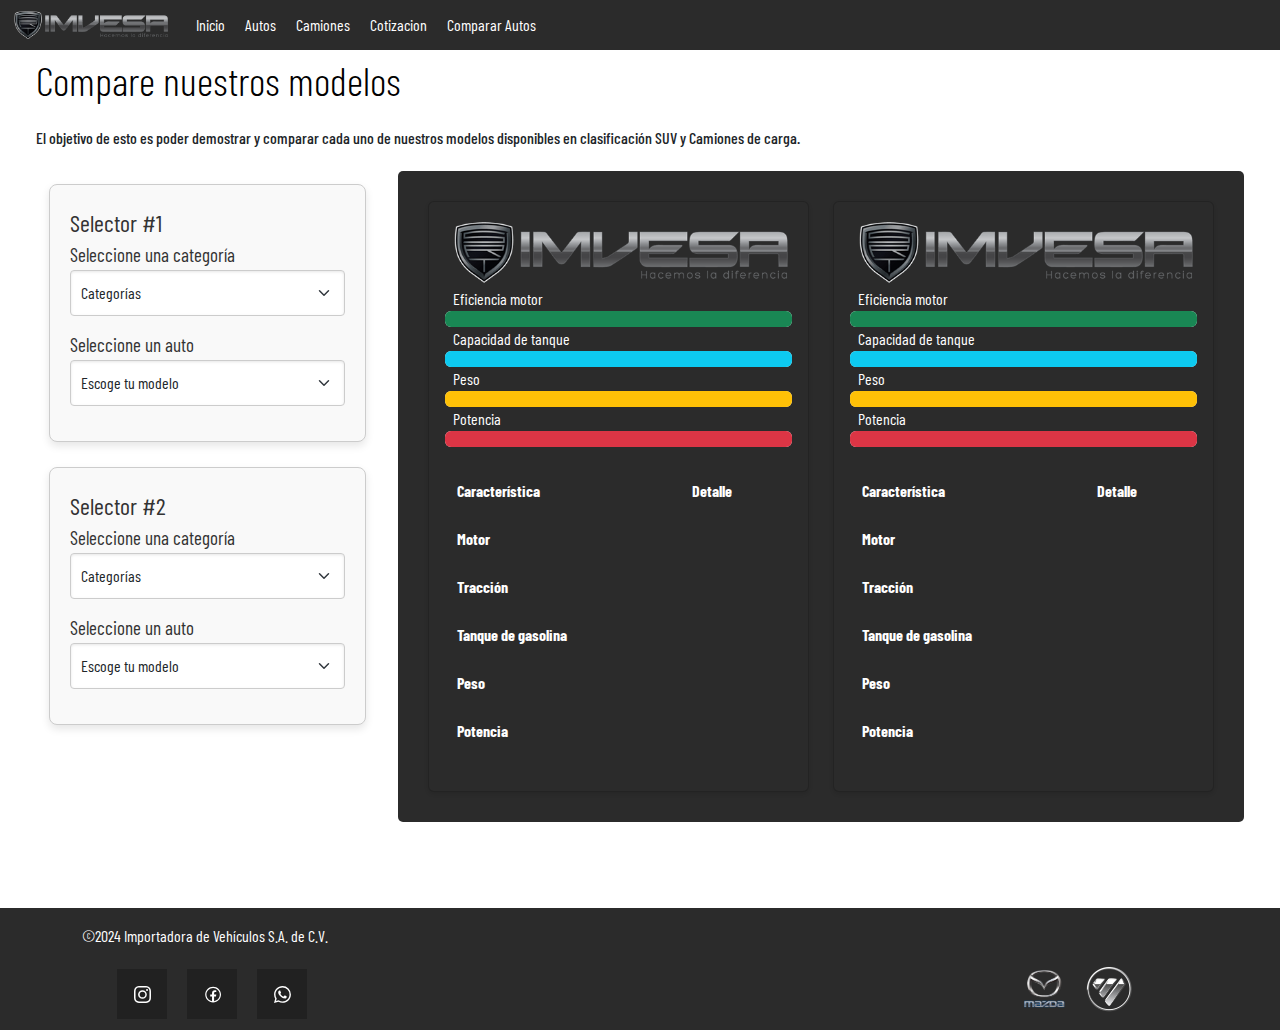
<file: src/frontend/pages/compare-cars.html>
<!DOCTYPE html>
<html lang="en">
<head>
    <meta charset="UTF-8">
    <meta name="viewport" content="width=device-width, initial-scale=1.0">
    <link rel="stylesheet" href="/src/frontend/css/compare.css">
    <script src="/src/frontend/js/menu.js"></script>
    <script defer src="/src/frontend/js/compare.js"></script>
    <script src="https://cdn.jsdelivr.net/npm/bootstrap@5.3.3/dist/js/bootstrap.bundle.min.js" integrity="sha384-YvpcrYf0tY3lHB60NNkmXc5s9fDVZLESaAA55NDzOxhy9GkcIdslK1eN7N6jIeHz" crossorigin="anonymous"></script>
    <link href="https://cdn.jsdelivr.net/npm/bootstrap@5.3.3/dist/css/bootstrap.min.css" rel="stylesheet" integrity="sha384-QWTKZyjpPEjISv5WaRU9OFeRpok6YctnYmDr5pNlyT2bRjXh0JMhjY6hW+ALEwIH" crossorigin="anonymous">
    <link rel="preconnect" href="https://fonts.googleapis.com">
    <link rel="preconnect" href="https://fonts.gstatic.com" crossorigin>
    <link href="https://fonts.googleapis.com/css2?family=Barlow+Condensed:ital,wght@0,100;0,200;0,300;0,400;0,500;0,600;0,700;0,800;0,900;1,100;1,200;1,300;1,400;1,500;1,600;1,700;1,800;1,900&display=swap" rel="stylesheet">
    <title>Imvesa</title>
</head>
<body>
    <header class="blurred-header">
        <nav>
            <a href="/index.html">
                <img src="/src/frontend/img/logos/logoimvesa-logo.png" alt="" style="width: 10rem; margin-right: 1rem;">
            </a>
            <div class="menu-toggle" id="menu-toggle">
                <svg xmlns="http://www.w3.org/2000/svg" width="16" height="16" fill="currentColor" class="bi bi-list" viewBox="0 0 16 16">
                    <path fill-rule="evenodd" d="M2.5 12a.5.5 0 0 1 .5-.5h10a.5.5 0 0 1 0 1H3a.5.5 0 0 1-.5-.5m0-4a.5.5 0 0 1 .5-.5h10a.5.5 0 0 1 0 1H3a.5.5 0 0 1-.5-.5m0-4a.5.5 0 0 1 .5-.5h10a.5.5 0 0 1 0 1H3a.5.5 0 0 1-.5-.5"/>
                </svg>
            </div>
            <div class="menu-toggle2" id="menu-toggle2">
                <p>x</p>
            </div>
            <ul class="nav-container" id="nav-container">
                <a href="/index.html"><li>Inicio</li></a>
                <a href="/src/frontend/pages/car1.html"><li>Autos</li></a>
                <a href="/src/frontend/pages/trucks.html"><li>Camiones</li></a>
                <a href="/src/frontend/pages/cotz.html"><li>Cotizacion</li></a>
                <a href="/src/frontend/pages/compare-cars.html"><li>Comparar Autos</li></a>
            </ul>
        </nav>
    </header>
    <main>  
      <div class="d-flex flex-column min-vh-100">
          <main class="flex-1 py-5 px-3">
              <div class="container-1">
                  <h1 class="display-6 font-weight-bold mb-4">Compare nuestros modelos</h1>
                  <h6 class="h6 font-weight-bold mb-4">El objetivo de esto es poder demostrar y comparar cada uno de nuestros modelos disponibles en clasificación SUV y Camiones de carga.</h6>
                  <div class="comparison-container">
                      <div class="forms-container">
                          <form action="" id="first-car" class="select-car">
                              <label style="font-size: 1.5rem;">Selector #1</label><br>
                              <label for="category1">Seleccione una categoría</label>
                              <select id="category1" class="form-select" aria-label="Seleccionar categoría">
                                  <option selected>Categorías</option>
                                  <option value="SUV">SUV</option>
                                  <option value="Camiones">Camiones</option>
                              </select>
                              <label for="model1">Seleccione un auto</label>
                              <select id="model1" class="form-select" aria-label="Seleccionar modelo">
                                  <option selected>Escoge tu modelo</option>
                              </select>
                          </form>
                          
                          <form action="" id="second-car" class="select-car">
                              <label style="font-size: 1.5rem;">Selector #2</label><br>
                              <label for="category2">Seleccione una categoría</label>
                              <select id="category2" class="form-select" aria-label="Seleccionar categoría">
                                  <option selected>Categorías</option>
                                  <option value="SUV">SUV</option>
                                  <option value="Camiones">Camiones</option>
                              </select>
                              <label for="model2">Seleccione un auto</label>
                              <select id="model2" class="form-select" aria-label="Seleccionar modelo">
                                  <option selected>Escoge tu modelo</option>
                              </select>
                          </form>
                      </div>
                      <div class="car-chart">
                        <div class="row">
                          <!-- Primera tarjeta -->
                          <div class="col-sm-6 mb-3 mb-sm-0">
                            <div class="card">
                              <div class="card-body">
                                <img id="car-image1" src="/src/frontend/img/logos/logoimvesa-logo.png" class="img-fluid" alt="Imagen del primer coche">
                                <div class="charts">
                                  <label for="">Eficiencia motor</label>
                                  <div class="progress" role="progressbar" aria-label="Success example" aria-valuemin="0" aria-valuemax="100" data-type="motor">
                                    <div class="progress-bar bg-success" style="width: 100%"></div>
                                  </div>
                                  <label for="">Capacidad de tanque</label>
                                  <div class="progress" role="progressbar" aria-label="Info example" aria-valuemin="0" aria-valuemax="100" data-type="tanque">
                                    <div class="progress-bar bg-info text-dark" style="width: 100%"></div>
                                  </div>
                                  <label for="">Peso</label>
                                  <div class="progress" role="progressbar" aria-label="Warning example" aria-valuemin="0" aria-valuemax="100" data-type="peso">
                                    <div class="progress-bar bg-warning text-dark" style="width: 100%"></div>
                                  </div>
                                  <label for="">Potencia</label>
                                  <div class="progress" role="progressbar" aria-label="Danger example" aria-valuemin="0" aria-valuemax="200" data-type="potencia">
                                    <div class="progress-bar bg-danger" style="width: 200%"></div>
                                  </div>
                                </div>
                                <div>
                                  <table class="table-detail">
                                    <thead>
                                      <tr>
                                        <th scope="col">Característica</th>
                                        <th scope="col">Detalle</th>
                                      </tr>
                                    </thead>
                                    <tbody>
                                      <tr>
                                        <th scope="row">Motor</th>
                                        <td id="motor-car1"></td>
                                      </tr>
                                      <tr>
                                        <th scope="row">Tracción</th>
                                        <td id="traction-car1"></td>
                                      </tr>
                                      <tr>
                                        <th scope="row">Tanque de gasolina</th>
                                        <td id="gas-capacity-car1"></td>
                                      </tr>
                                      <tr>
                                        <th scope="row">Peso</th>
                                        <td id="weight-car1"></td>
                                      </tr>
                                      <tr>
                                        <th scope="row">Potencia</th>
                                        <td id="power-car1"></td>
                                      </tr>
                                    </tbody>
                                  </table>
                                </div>
                              </div>
                            </div>
                          </div>
                          <!-- Segunda tarjeta -->
                          <div class="col-sm-6 mb-3 mb-sm-0">
                            <div class="card">
                              <div class="card-body">
                                <img id="car-image2" src="/src/frontend/img/logos/logoimvesa-logo.png" class="img-fluid" alt="Imagen del segundo coche">
                                <div class="charts">
                                  <label for="">Eficiencia motor</label>
                                  <div class="progress" role="progressbar" aria-label="Success example" aria-valuemin="0" aria-valuemax="100" data-type="motor">
                                    <div class="progress-bar bg-success" style="width: 100%"></div>
                                  </div>
                                  <label for="">Capacidad de tanque</label>
                                  <div class="progress" role="progressbar" aria-label="Info example" aria-valuemin="0" aria-valuemax="100" data-type="tanque">
                                    <div class="progress-bar bg-info text-dark" style="width: 100%"></div>
                                  </div>
                                  <label for="">Peso</label>
                                  <div class="progress" role="progressbar" aria-label="Warning example" aria-valuemin="0" aria-valuemax="100" data-type="peso">
                                    <div class="progress-bar bg-warning text-dark" style="width: 100%"></div>
                                  </div>
                                  <label for="">Potencia</label>
                                  <div class="progress" role="progressbar" aria-label="Danger example" aria-valuemin="0" aria-valuemax="100" data-type="potencia">
                                    <div class="progress-bar bg-danger" style="width: 100%"></div>
                                  </div>
                                </div>
                                <div>
                                  <table class="table-detail">
                                    <thead>
                                      <tr>
                                        <th scope="col">Característica</th>
                                        <th scope="col">Detalle</th>
                                      </tr>
                                    </thead>
                                    <tbody>
                                      <tr>
                                        <th scope="row">Motor</th>
                                        <td id="motor-car2"></td>
                                      </tr>
                                      <tr>
                                        <th scope="row">Tracción</th>
                                        <td id="traction-car2"></td>
                                      </tr>
                                      <tr>
                                        <th scope="row">Tanque de gasolina</th>
                                        <td id="gas-capacity-car2"></td>
                                      </tr>
                                      <tr>
                                        <th scope="row">Peso</th>
                                        <td id="weight-car2"></td>
                                      </tr>
                                      <tr>
                                        <th scope="row">Potencia</th>
                                        <td id="power-car2"></td>
                                      </tr>
                                    </tbody>
                                  </table>
                                </div>
                              </div>
                            </div>
                          </div>  
                        </div>            
                      </div>                                                                         
                  </div>
              </div>
          </main>
      </div>
    </main>              
            <footer class="mt-auto py-3">
                <div class="container">
                    <p>&copy;2024 Importadora de Vehículos S.A. de C.V.</p>
                </div>
                <div class="card-foot" style="position: absolute;">
                <a href="#" class="socialContainer containerOne">
                    <svg class="socialSvg instagramSvg" viewBox="0 0 16 16"> <path d="M8 0C5.829 0 5.556.01 4.703.048 3.85.088 3.269.222 2.76.42a3.917 3.917 0 0 0-1.417.923A3.927 3.927 0 0 0 .42 2.76C.222 3.268.087 3.85.048 4.7.01 5.555 0 5.827 0 8.001c0 2.172.01 2.444.048 3.297.04.852.174 1.433.372 1.942.205.526.478.972.923 1.417.444.445.89.719 1.416.923.51.198 1.09.333 1.942.372C5.555 15.99 5.827 16 8 16s2.444-.01 3.298-.048c.851-.04 1.434-.174 1.943-.372a3.916 3.916 0 0 0 1.416-.923c.445-.445.718-.891.923-1.417.197-.509.332-1.09.372-1.942C15.99 10.445 16 10.173 16 8s-.01-2.445-.048-3.299c-.04-.851-.175-1.433-.372-1.941a3.926 3.926 0 0 0-.923-1.417A3.911 3.911 0 0 0 13.24.42c-.51-.198-1.092-.333-1.943-.372C10.443.01 10.172 0 7.998 0h.003zm-.717 1.442h.718c2.136 0 2.389.007 3.232.046.78.035 1.204.166 1.486.275.373.145.64.319.92.599.28.28.453.546.598.92.11.281.24.705.275 1.485.039.843.047 1.096.047 3.231s-.008 2.389-.047 3.232c-.035.78-.166 1.203-.275 1.485a2.47 2.47 0 0 1-.599.919c-.28.28-.546.453-.92.598-.28.11-.704.24-1.485.276-.843.038-1.096.047-3.232.047s-2.39-.009-3.233-.047c-.78-.036-1.203-.166-1.485-.276a2.478 2.478 0 0 1-.92-.598 2.48 2.48 0 0 1-.6-.92c-.109-.281-.24-.705-.275-1.485-.038-.843-.046-1.096-.046-3.233 0-2.136.008-2.388.046-3.231.036-.78.166-1.204.276-1.486.145-.373.319-.64.599-.92.28-.28.546-.453.92-.598.282-.11.705-.24 1.485-.276.738-.034 1.024-.044 2.515-.045v.002zm4.988 1.328a.96.96 0 1 0 0 1.92.96.96 0 0 0 0-1.92zm-4.27 1.122a4.109 4.109 0 1 0 0 8.217 4.109 4.109 0 0 0 0-8.217zm0 1.441a2.667 2.667 0 1 1 0 5.334 2.667 2.667 0 0 1 0-5.334z"></path> </svg>
                </a>
                <a href="#" class="socialContainer containerThree">
                    <svg xmlns="http://www.w3.org/2000/svg" class="socialSvg facebookSvg" width="50" height="50" viewBox="0 0 14 14">
                        <g fill="#ffffff" fill-rule="nonzero" stroke="none" stroke-width="1" stroke-linecap="butt" stroke-linejoin="miter" stroke-miterlimit="10" stroke-dasharray="" stroke-dashoffset="0" font-family="none" font-weight="none" font-size="none" text-anchor="none" style="mix-blend-mode: normal">
                            <g transform="scale(1,1)">
                                <path d="M7.5,1c-3.58393,0 -6.5,2.91607 -6.5,6.5c0,3.58393 2.91607,6.5 6.5,6.5c3.58393,0 6.5,-2.91607 6.5,-6.5c0,-3.58393 -2.91607,-6.5 -6.5,-6.5zM7.5,2c3.04349,0 5.5,2.45651 5.5,5.5c0,2.76633 -2.03243,5.04102 -4.6875,5.43359v-3.84375h1.55273l0.24414,-1.57617h-1.79687v-0.86328c0,-0.655 0.21317,-1.23633 0.82617,-1.23633h0.98438v-1.37695c-0.173,-0.023 -0.53847,-0.07422 -1.23047,-0.07422c-1.444,0 -2.29102,0.763 -2.29102,2.5v1.04883h-1.48437v1.57813h1.48633v3.83008c-2.61373,-0.4278 -4.60352,-2.68286 -4.60352,-5.41992c0,-3.04349 2.45651,-5.5 5.5,-5.5z"></path>
                            </g>
                        </g>
                    </svg>
                </a>                            
                <a href="#" class="socialContainer containerFour">
                    <svg class="socialSvg whatsappSvg" viewBox="0 0 16 16"> <path d="M13.601 2.326A7.854 7.854 0 0 0 7.994 0C3.627 0 .068 3.558.064 7.926c0 1.399.366 2.76 1.057 3.965L0 16l4.204-1.102a7.933 7.933 0 0 0 3.79.965h.004c4.368 0 7.926-3.558 7.93-7.93A7.898 7.898 0 0 0 13.6 2.326zM7.994 14.521a6.573 6.573 0 0 1-3.356-.92l-.24-.144-2.494.654.666-2.433-.156-.251a6.56 6.56 0 0 1-1.007-3.505c0-3.626 2.957-6.584 6.591-6.584a6.56 6.56 0 0 1 4.66 1.931 6.557 6.557 0 0 1 1.928 4.66c-.004 3.639-2.961 6.592-6.592 6.592zm3.615-4.934c-.197-.099-1.17-.578-1.353-.646-.182-.065-.315-.099-.445.099-.133.197-.513.646-.627.775-.114.133-.232.148-.43.05-.197-.1-.836-.308-1.592-.985-.59-.525-.985-1.175-1.103-1.372-.114-.198-.011-.304.088-.403.087-.088.197-.232.296-.346.1-.114.133-.198.198-.33.065-.134.034-.248-.015-.347-.05-.099-.445-1.076-.612-1.47-.16-.389-.323-.335-.445-.34-.114-.007-.247-.007-.38-.007a.729.729 0 0 0-.529.247c-.182.198-.691.677-.691 1.654 0 .977.71 1.916.81 2.049.098.133 1.394 2.132 3.383 2.992.47.205.84.326 1.129.418.475.152.904.129 1.246.08.38-.058 1.171-.48 1.338-.943.164-.464.164-.86.114-.943-.049-.084-.182-.133-.38-.232z"></path> </svg>
                </a>
                </div>
                <div class="logoMarcas">
                    <img src="/src/frontend/img/logos/mazda.png" style="position: relative; height: 50px; left: 80%;" alt="" srcset="">
                    <img src="/src/frontend/img/logos/foton.png" style="position: relative; height: 50px; left: 80%;" alt="" srcset="">
                </div>             
            </footer>
        </div>
    </main>
    <script>
        var copy = document.querySelector(".logos-slide").cloneNode(true);
        document.querySelector(".logos").appendChild(copy);
    </script>
</body>
</html>
</file>
<file: src/frontend/css/compare.css>
* {
    margin: 0;
    padding: 0;
    box-sizing: border-box;
    font-family: "Barlow Condensed", sans-serif;
}

body {
    min-height: 100vh;
    height: 100vh;
    background-size: cover;
    background-attachment: fixed;
    background-repeat: no-repeat;
}

.blurred-header {
    position: fixed;
    width: 100%;
    z-index: 1;
    font-size: 1rem;
    background-color: #2b2b2b;
    color: #fff;
}

nav {
    display: flex;
    align-items: center;
    justify-content: space-between;
    padding: 10px;
    height: 50px;
}

.nav-container {
    list-style: none;
    padding: 0;
    margin: 0;
    display: flex;
    margin-right: auto;
}

.nav-container li {
    margin: 0 10px;
}

.nav-container a {
    text-decoration: none;
    color: #fff !important;
}

.menu-toggle {
    display: none;
}

.menu-toggle2 {
    display: none;
}

.nav-container li:hover {
    font-weight: bold;
}

main {
    padding-top: .5rem;
    background-color: #fff;
}

.container-1 {
    margin: 0 auto;
    padding: 0 20px;
}

.container-3 {
    margin: 0 auto;
    padding: 0 20px;
}

.nav-service{
    margin-top: 1rem;
}

a{
    text-decoration: none !important;
    color: #000 !important;
}

h1 {
    color: #000 !important;
    text-align: justify;
    font-weight: bold;
    margin-bottom: 20px;
}

.grid {
    display: grid;
    gap: 20px;
}

.grid-cols-1 {
    grid-template-columns: repeat(1, 1fr);
}

.sm\:grid-cols-2 {
    grid-template-columns: repeat(2, 1fr);
}

.md\:grid-cols-3 {
    grid-template-columns: repeat(3, 1fr);
}

.lg\:grid-cols-4 {
    grid-template-columns: repeat(4, 1fr);
}

.card {
    color: #fff !important;
    background-color: #2b2b2b !important;
    border-radius: 8px;
    box-shadow: 0 2px 4px rgba(0, 0, 0, 0.1);
    overflow: hidden;
    transition: transform 0.3s;
    height: 100%;
}

.card img {
    width: 100%;
    height: 100%;
    object-fit: cover;
}

.card .p-6 {
    padding: 20px;
}

.card h3 {
    font-size: 1.25rem;
    margin-bottom: 10px;
}

.card p {
    color: #fff !important;
}

.card-text{
  color: #fff !important;
}

button {
    background-color: transparent !important; /* Fondo transparente para el botón */
    color: #fff; /* Texto blanco */
    border: none; /* Sin bordes */
    padding: 10px 20px;
    font-size: 1rem;
    border-radius: 5px;
    cursor: pointer;
    position: relative; /* Necesario para posicionar la línea */
    transition: color 0.3s; /* Transición suave para el color del texto */
    border: none !important;
}

/* Línea debajo del botón en hover */
button::after {
    content: '';
    position: absolute;
    left: 0;
    bottom: 0;
    width: 100%;
    height: 2px;
    background-color: #000; /* Color de la línea */
    transform: scaleX(0); /* Inicia con la línea oculta */
    transition: transform 0.3s; /* Transición suave para la línea */
}

/* Efecto hover */
button:hover::after {
    transform: scaleX(1); /* Muestra la línea en el hover */
}

button:hover {
    color: #fff; /* El color del texto se mantiene blanco en hover */
    font-weight: bold;
}

/* Footer */
footer {
    background-color: #2b2b2b !important;
    color: #fff;
    padding-top: 20px;
    bottom: 0;
    text-align: left;
}

/* From Uiverse.io by vinodjangid07 */ 
.card-foot {
    width: fit-content;
    height: fit-content;
    display: flex;
    align-items: center;
    justify-content: center;
    padding: 5px 5px;
    margin-left: 7rem;
    gap: 20px;
  }
  
  /* for all social containers*/
  .socialContainer {
    width: 50px;
    height: 50px;
    background-color: #212121;
    display: flex;
    align-items: center;
    justify-content: center;
    overflow: hidden;
    transition-duration: .3s;
  }
  /* instagram*/
  .containerOne:hover {
    background-color: #d62976;
    transition-duration: .3s;
  }
  /* facebook*/
  .containerThree:hover {
    background-color: #0072b1;
    transition-duration: .3s;
  }
  /* Whatsapp*/
  .containerFour:hover {
    background-color: #128C7E;
    transition-duration: .3s;
  }
  
  .socialContainer:active {
    transform: scale(0.9);
    transition-duration: .3s;
  }
  
  .socialSvg {
    width: 17px;
  }
  
  .socialSvg path {
    fill: rgb(255, 255, 255);
  }
  
  .socialContainer:hover .socialSvg {
    animation: slide-in-top 0.3s both;
  }
  
  @keyframes slide-in-top {
    0% {
      transform: translateY(-50px);
      opacity: 0;
    }
  
    100% {
      transform: translateY(0);
      opacity: 1;
    }
  }

@media (max-width: 768px) {
    .grid {
        grid-template-columns: 1fr !important;
    }

    .nav-container {
        display: flex;
        flex-direction: column;
        width: 100%;
        background-color: rgba(33, 33, 33, 0.8);
        backdrop-filter: blur(10px);
        position: absolute;
        top: 50px;
        left: 0;
        opacity: 0;
        transform: translateY(-20px);
        transition: opacity 0.3s ease, transform 0.3s ease;
    }

    .nav-container.active {
        opacity: 1;
        transform: translateY(0);
    }

    .nav-container li {
        margin: 10px 0;
        text-align: center;
    }

    .menu-toggle {
        display: block;
    }

    .menu-toggle2{
        display: none;
        color: red;
        font-size: 1.5rem;
        margin-top: 1rem;
    }

    .carousel-slider {
        animation: 15s slide infinite linear;
      }

    footer{
        text-align: center;
    }

    .card-foot{
        margin-left: 0;
    }

    .logoMarcas{
        margin-right: 150px;
    }
}

.button {
    margin: 0;
    height: auto;
    background: transparent;
    padding: 0;
    border: none;
    cursor: pointer;
  }

  .button {
    --text-stroke-color: #fff;
    --fs-size: 1em;
    letter-spacing: 5px;
    text-decoration: none;
    font-size: var(--fs-size);
    position: relative;
    text-transform: uppercase;
    color: transparent;
    -webkit-text-stroke: 1px var(--text-stroke-color);
  }
  /* this is the text, when you hover on button */
  .hover-text {
    position: absolute;
    box-sizing: border-box;
    content: attr(data-text);
    color: var(--animation-color);
    background-color: #212121;
    width: 0%;
    height: 2rem;
    inset: 0;
    border-right: var(--border-right) solid var(--animation-color);
    overflow: hidden;
    transition: 0.5s;
    font-size: 10px;
    -webkit-text-stroke: 1px var(--animation-color);
  }

  .button:hover .hover-text {
    width: 100%;
    filter: drop-shadow(0 0 25px var(--animation-color))
  }

  @keyframes show {
    from{
        opacity: 0;
        scale: 25%;
    } 
    to{
        opacity: 1;
        scale: 100%;
    }
  }

  .card{
    view-timeline-name: --image;
    view-timeline-axis: block;

    animation-timeline: --image;
    animation-name: show;

    animation-range: entry 25% cover 30%;
    animation-fill-mode: both;
  }

  .card-text img{
    height: 2rem;
    width: auto;
    margin-right: 1rem;
  }

  @keyframes slide {
    from {
      transform: translateX(0);
    }
    to {
      transform: translateX(-100%);
    }
  }

/* Estilos generales para los formularios */
form.select-car {
    padding: 20px;
    border: 1px solid #ccc;
    border-radius: 8px;
    background-color: #f9f9f9;
    box-shadow: 0 4px 8px rgba(0, 0, 0, 0.1);
    margin: .8rem;
}

/* Etiquetas de los formularios */
form.select-car label {
    display: inline-block;
    font-size: 1.2rem;
    color: #333;
}

/* Selectores del formulario */
form.select-car select {
    width: 100%;
    padding: 10px;
    margin-bottom: 15px;
    font-size: 1rem;
    border-radius: 4px;
    border: 1px solid #ccc;
    background-color: #fff;
    box-shadow: inset 0 1px 3px rgba(0, 0, 0, 0.1);
}

/* Añade espacio entre los formularios */
.row .select-car {
    margin-bottom: 30px;
}

/* Diseño responsive */
@media (min-width: 576px) {
    form.select-car {
        padding: 15px;
    }
}

@media (min-width: 768px) {
    form.select-car {
        padding: 20px;
    }
}

/* Contenedor principal para formularios y gráficos */
.comparison-container {
    display: flex;
    align-items: flex-start;
    gap: 20px;
}

/* Contenedor de formularios */
.forms-container {
    flex: 1;
    display: flex;
    flex-direction: column;
}

/* Contenedor de gráficos */
.car-chart {
    background-color: #2b2b2b;
    width: 70%;
    padding: 30px;
    height: auto;
    display: flex;
    flex-wrap: wrap;
    right: 0;
    align-items: flex-end;
    justify-content: flex-end;
    border-radius: 5px;
}

.charts label{
    color: #fff;
    margin-left: .5rem;
}

/* Estilo para la tabla sin bordes y transparente */
table {
    width: 100%;
    border-collapse: collapse;
    margin: 20px 0;
    background-color: transparent; /* Fondo transparente */
}

/* Estilo para las celdas de la tabla */
table th, table td {
    padding: 12px;
    text-align: left;
    border: none; /* Sin bordes */
}

/* Estilo para los encabezados de la tabla */
table th {
    background-color: transparent; /* Fondo oscuro para encabezados */
    color: #fff; /* Texto blanco para encabezados */
}

/* Estilo para el efecto hover en las celdas */
table td:hover, table th:hover {
    background-color: #e0e0e0af; /* Fondo claro al pasar el ratón */
    cursor: pointer; /* Cursor de mano para indicar interactividad */
}

/* Imagenes visibles inicialmente */
#car-image1, #car-image2 {
    width: 100%; /* Ajusta el ancho de la imagen al contenedor */
    height: auto; /* Mantiene la proporción de la imagen */
    opacity: 1; /* Imagen por defecto visible al cargar */
    transition: opacity 0.5s ease-in-out; /* Transición suave de opacidad */
  }
  
  /* Cuando una nueva imagen esté cargada, se oculta temporalmente para la animación */
  #car-image1.loaded, #car-image2.loaded {
    opacity: 1;
  }
  
  #car-image1.animate, #car-image2.animate {
    opacity: 0; /* Oculta la imagen temporalmente antes de la transición */
  }
</file>
